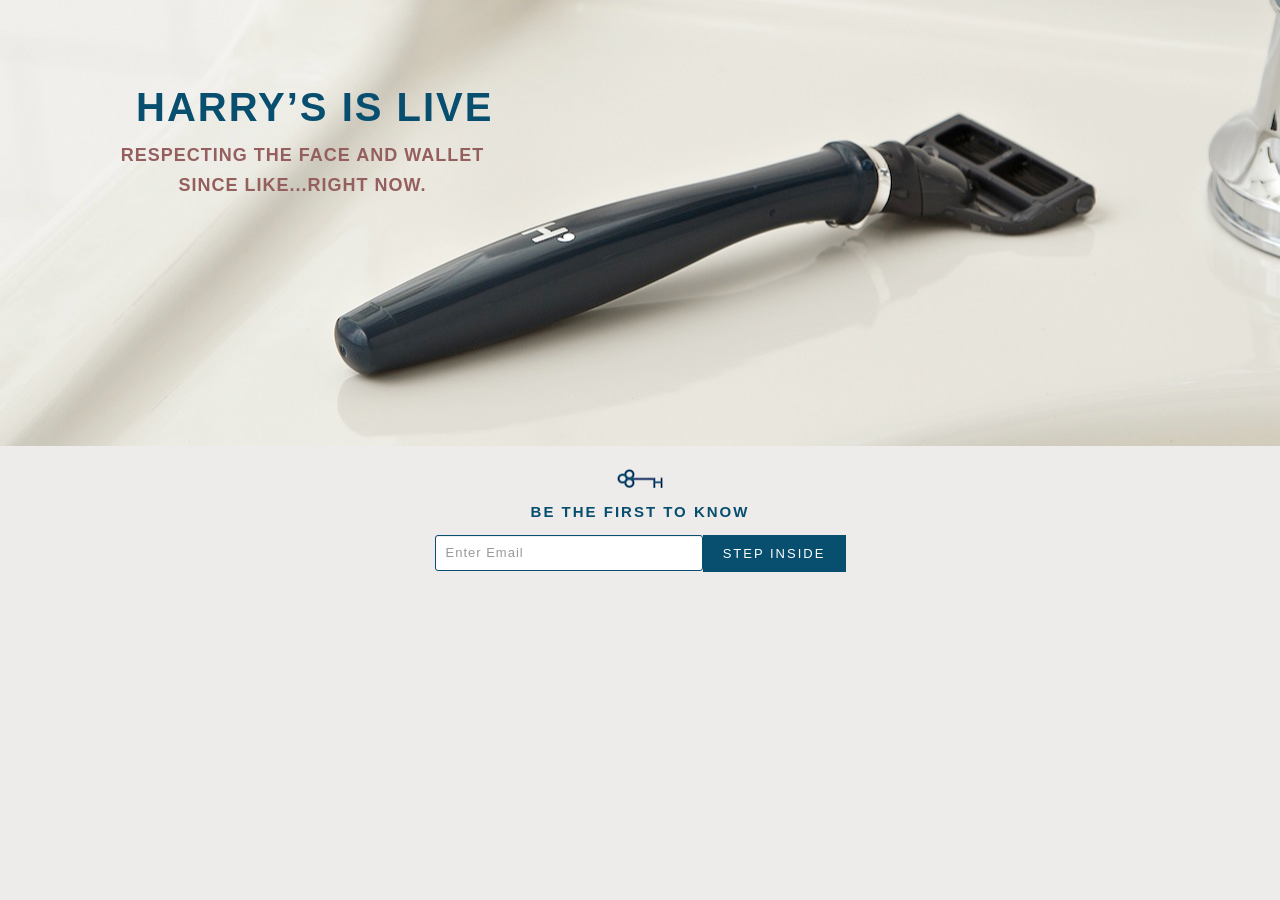
<file: index.html>
<!DOCTYPE html>
<!--[if lt IE 7 ]> <html class="ie6 home"> <![endif]-->
<!--[if IE 7 ]>    <html class="ie7 home"> <![endif]-->
<!--[if IE 8 ]>    <html class="ie8 home"> <![endif]-->
<!--[if IE 9 ]>    <html class="ie9 home"> <![endif]-->
<!--[if (gt IE 9)|!(IE)]><!--> <html class="home"> <!--<![endif]-->
<head>
  <title>Harry&#8217;s &ndash; Tell Friends, Shave for Free</title>
  <link rel="icon" href="/assets/favicon-96636bffc90b6c277bdfd030a4a3bae54dead08f79fb4b102af1c61598b16f72.ico" type="image/x-icon">
  <link rel="shortcut icon" href="/assets/favicon-96636bffc90b6c277bdfd030a4a3bae54dead08f79fb4b102af1c61598b16f72.ico" type="image/x-icon">

  <meta property="og:title" content="Harry’s is coming!"/>
  <meta property="og:description" content="Shaving is evolving. Didn’t want to leave you all behind. Check out Harry’s here."/>
  <meta property="og:image" content="/assets/refer/truman-78122762ee3b3c82baff46260dd26ccaadf19d395eca03bfa6267736256051b0.png"/>
  <meta property="og:url" content="https://chris-prelaunchr.herokuapp.com/"/>
  <link rel="stylesheet" href="./assets/index.css" />
  <meta name="csrf-param" content="authenticity_token" />
<meta name="csrf-token" content="beIaFbYQfdUB5M6aE662ikZbR28MMkmDkvpyDPdymnLw2ElAlflossi1E26T9Hh3rB6kIC402vzH1bhxZAI8Ig==" />
</head>
<body id="home">

<div class="hero">
  <p class="large brandon">Harry&#8217;s is live</p>
  <p class="small brandon">Respecting the Face and Wallet<br>Since Like...Right Now.</p>
</div>

<div class="form-wrap clearfix ">
    <div class="key"></div>
<p class="byline brandon">Be the first to know</p>
<form class="new_user" id="new_user" action="/users/create" accept-charset="UTF-8" method="post"><input name="utf8" type="hidden" value="&#x2713;" /><input type="hidden" name="authenticity_token" value="F/q96QI5hv6vzMjeE4icZheaVxKi0AdRKDDUHfTMdjWKwO68IdCTmWadFSqT0lKb/d+0XYDWlC59Hx5gZ7zQZQ==" />
  <input placeholder="Enter Email" class="email brandon" type="text" name="user[email]" id="user_email" />
  <input class="submit brandon" name="commit" type="submit" value="Step Inside" />
</form>
</div>


</body>
</html>
</file>
<file: assets/index.css>
html{color:#000;background:#FFF}body,div,dl,dt,dd,ul,ol,li,h1,h2,h3,h4,h5,h6,pre,code,form,fieldset,legend,input,textarea,p,blockquote,th,td{margin:0;padding:0}table{border-collapse:collapse;border-spacing:0}fieldset,img{border:0}address,caption,cite,code,dfn,em,strong,th,var{font-style:normal;font-weight:normal}ol,ul{list-style:none}caption,th{text-align:left}h1,h2,h3,h4,h5,h6{font-size:100%;font-weight:normal}q:before,q:after{content:''}abbr,acronym{border:0;font-variant:normal}sup{vertical-align:text-top}sub{vertical-align:text-bottom}input,textarea,select{font-family:inherit;font-size:inherit;font-weight:inherit}input,textarea,select{*font-size:100%}legend{color:#000}#yui3-css-stamp.cssreset{display:none}/*!
 * Bootstrap v2.0.4
 *
 * Copyright 2012 Twitter, Inc
 * Licensed under the Apache License v2.0
 * http://www.apache.org/licenses/LICENSE-2.0
 *
 * Designed and built with all the love in the world @twitter by @mdo and @fat.
 */.clearfix{*zoom:1}.clearfix:before,.clearfix:after{display:table;content:""}.clearfix:after{clear:both}.hide-text{font:0/0 a;color:transparent;text-shadow:none;background-color:transparent;border:0}.input-block-level{display:block;width:100%;min-height:28px;-webkit-box-sizing:border-box;-moz-box-sizing:border-box;-ms-box-sizing:border-box;box-sizing:border-box}form{margin:0 0 18px}fieldset{padding:0;margin:0;border:0}legend{display:block;width:100%;padding:0;margin-bottom:27px;font-size:19.5px;line-height:36px;color:#333333;border:0;border-bottom:1px solid #e5e5e5}legend small{font-size:13.5px;color:#999999}label,input,button,select,textarea{font-size:13px;font-weight:normal;line-height:18px}input,button,select,textarea{font-family:"Helvetica Neue", Helvetica, Arial, sans-serif}label{display:block;margin-bottom:5px}select,textarea,input[type="text"],input[type="password"],input[type="datetime"],input[type="datetime-local"],input[type="date"],input[type="month"],input[type="time"],input[type="week"],input[type="number"],input[type="email"],input[type="url"],input[type="search"],input[type="tel"],input[type="color"],.uneditable-input{display:inline-block;height:18px;padding:4px;margin-bottom:9px;font-size:13px;line-height:18px;color:#555555}input,textarea{width:210px}textarea{height:auto}textarea,input[type="text"],input[type="password"],input[type="datetime"],input[type="datetime-local"],input[type="date"],input[type="month"],input[type="time"],input[type="week"],input[type="number"],input[type="email"],input[type="url"],input[type="search"],input[type="tel"],input[type="color"],.uneditable-input{background-color:#ffffff;border:1px solid #cccccc;-webkit-border-radius:3px;-moz-border-radius:3px;border-radius:3px;-webkit-box-shadow:inset 0 1px 1px rgba(0,0,0,0.075);-moz-box-shadow:inset 0 1px 1px rgba(0,0,0,0.075);box-shadow:inset 0 1px 1px rgba(0,0,0,0.075);-webkit-transition:border linear 0.2s, box-shadow linear 0.2s;-moz-transition:border linear 0.2s, box-shadow linear 0.2s;-ms-transition:border linear 0.2s, box-shadow linear 0.2s;-o-transition:border linear 0.2s, box-shadow linear 0.2s;transition:border linear 0.2s, box-shadow linear 0.2s}textarea:focus,input[type="text"]:focus,input[type="password"]:focus,input[type="datetime"]:focus,input[type="datetime-local"]:focus,input[type="date"]:focus,input[type="month"]:focus,input[type="time"]:focus,input[type="week"]:focus,input[type="number"]:focus,input[type="email"]:focus,input[type="url"]:focus,input[type="search"]:focus,input[type="tel"]:focus,input[type="color"]:focus,.uneditable-input:focus{border-color:rgba(82,168,236,0.8);outline:0;outline:thin dotted \9;-webkit-box-shadow:inset 0 1px 1px rgba(0,0,0,0.075),0 0 8px rgba(82,168,236,0.6);-moz-box-shadow:inset 0 1px 1px rgba(0,0,0,0.075),0 0 8px rgba(82,168,236,0.6);box-shadow:inset 0 1px 1px rgba(0,0,0,0.075),0 0 8px rgba(82,168,236,0.6)}input[type="radio"],input[type="checkbox"]{margin:3px 0;*margin-top:0;line-height:normal;cursor:pointer}input[type="submit"],input[type="reset"],input[type="button"],input[type="radio"],input[type="checkbox"]{width:auto}.uneditable-textarea{width:auto;height:auto}select,input[type="file"]{height:28px;*margin-top:4px;line-height:28px}select{width:220px;border:1px solid #bbb}select[multiple],select[size]{height:auto}select:focus,input[type="file"]:focus,input[type="radio"]:focus,input[type="checkbox"]:focus{outline:thin dotted #333;outline:5px auto -webkit-focus-ring-color;outline-offset:-2px}.radio,.checkbox{min-height:18px;padding-left:18px}.radio input[type="radio"],.checkbox input[type="checkbox"]{float:left;margin-left:-18px}.controls>.radio:first-child,.controls>.checkbox:first-child{padding-top:5px}.radio.inline,.checkbox.inline{display:inline-block;padding-top:5px;margin-bottom:0;vertical-align:middle}.radio.inline+.radio.inline,.checkbox.inline+.checkbox.inline{margin-left:10px}.input-mini{width:60px}.input-small{width:90px}.input-medium{width:150px}.input-large{width:210px}.input-xlarge{width:270px}.input-xxlarge{width:530px}input[class*="span"],select[class*="span"],textarea[class*="span"],.uneditable-input[class*="span"],.row-fluid input[class*="span"],.row-fluid select[class*="span"],.row-fluid textarea[class*="span"],.row-fluid .uneditable-input[class*="span"]{float:none;margin-left:0}.input-append input[class*="span"],.input-append .uneditable-input[class*="span"],.input-prepend input[class*="span"],.input-prepend .uneditable-input[class*="span"],.row-fluid .input-prepend [class*="span"],.row-fluid .input-append [class*="span"]{display:inline-block}input,textarea,.uneditable-input{margin-left:0}input.span12,textarea.span12,.uneditable-input.span12{width:930px}input.span11,textarea.span11,.uneditable-input.span11{width:850px}input.span10,textarea.span10,.uneditable-input.span10{width:770px}input.span9,textarea.span9,.uneditable-input.span9{width:690px}input.span8,textarea.span8,.uneditable-input.span8{width:610px}input.span7,textarea.span7,.uneditable-input.span7{width:530px}input.span6,textarea.span6,.uneditable-input.span6{width:450px}input.span5,textarea.span5,.uneditable-input.span5{width:370px}input.span4,textarea.span4,.uneditable-input.span4{width:290px}input.span3,textarea.span3,.uneditable-input.span3{width:210px}input.span2,textarea.span2,.uneditable-input.span2{width:130px}input.span1,textarea.span1,.uneditable-input.span1{width:50px}input[disabled],select[disabled],textarea[disabled],input[readonly],select[readonly],textarea[readonly]{cursor:not-allowed;background-color:#eeeeee;border-color:#ddd}input[type="radio"][disabled],input[type="checkbox"][disabled],input[type="radio"][readonly],input[type="checkbox"][readonly]{background-color:transparent}.control-group.warning>label,.control-group.warning .help-block,.control-group.warning .help-inline{color:#c09853}.control-group.warning .checkbox,.control-group.warning .radio,.control-group.warning input,.control-group.warning select,.control-group.warning textarea{color:#c09853;border-color:#c09853}.control-group.warning .checkbox:focus,.control-group.warning .radio:focus,.control-group.warning input:focus,.control-group.warning select:focus,.control-group.warning textarea:focus{border-color:#a47e3c;-webkit-box-shadow:0 0 6px #dbc59e;-moz-box-shadow:0 0 6px #dbc59e;box-shadow:0 0 6px #dbc59e}.control-group.warning .input-prepend .add-on,.control-group.warning .input-append .add-on{color:#c09853;background-color:#fcf8e3;border-color:#c09853}.control-group.error>label,.control-group.error .help-block,.control-group.error .help-inline{color:#b94a48}.control-group.error .checkbox,.control-group.error .radio,.control-group.error input,.control-group.error select,.control-group.error textarea{color:#b94a48;border-color:#b94a48}.control-group.error .checkbox:focus,.control-group.error .radio:focus,.control-group.error input:focus,.control-group.error select:focus,.control-group.error textarea:focus{border-color:#953b39;-webkit-box-shadow:0 0 6px #d59392;-moz-box-shadow:0 0 6px #d59392;box-shadow:0 0 6px #d59392}.control-group.error .input-prepend .add-on,.control-group.error .input-append .add-on{color:#b94a48;background-color:#f2dede;border-color:#b94a48}.control-group.success>label,.control-group.success .help-block,.control-group.success .help-inline{color:#468847}.control-group.success .checkbox,.control-group.success .radio,.control-group.success input,.control-group.success select,.control-group.success textarea{color:#468847;border-color:#468847}.control-group.success .checkbox:focus,.control-group.success .radio:focus,.control-group.success input:focus,.control-group.success select:focus,.control-group.success textarea:focus{border-color:#356635;-webkit-box-shadow:0 0 6px #7aba7b;-moz-box-shadow:0 0 6px #7aba7b;box-shadow:0 0 6px #7aba7b}.control-group.success .input-prepend .add-on,.control-group.success .input-append .add-on{color:#468847;background-color:#dff0d8;border-color:#468847}input:focus:required:invalid,textarea:focus:required:invalid,select:focus:required:invalid{color:#b94a48;border-color:#ee5f5b}input:focus:required:invalid:focus,textarea:focus:required:invalid:focus,select:focus:required:invalid:focus{border-color:#e9322d;-webkit-box-shadow:0 0 6px #f8b9b7;-moz-box-shadow:0 0 6px #f8b9b7;box-shadow:0 0 6px #f8b9b7}.form-actions{padding:17px 20px 18px;margin-top:18px;margin-bottom:18px;background-color:#f5f5f5;border-top:1px solid #e5e5e5;*zoom:1}.form-actions:before,.form-actions:after{display:table;content:""}.form-actions:after{clear:both}.uneditable-input{overflow:hidden;white-space:nowrap;cursor:not-allowed;background-color:#ffffff;border-color:#eee;-webkit-box-shadow:inset 0 1px 2px rgba(0,0,0,0.025);-moz-box-shadow:inset 0 1px 2px rgba(0,0,0,0.025);box-shadow:inset 0 1px 2px rgba(0,0,0,0.025)}:-moz-placeholder{color:#999999}:-ms-input-placeholder{color:#999999}::-webkit-input-placeholder{color:#999999}.help-block,.help-inline{color:#555555}.help-block{display:block;margin-bottom:9px}.help-inline{display:inline-block;*display:inline;*zoom:1;vertical-align:middle;padding-left:5px}.input-prepend,.input-append{margin-bottom:5px}.input-prepend input,.input-append input,.input-prepend select,.input-append select,.input-prepend .uneditable-input,.input-append .uneditable-input{position:relative;margin-bottom:0;*margin-left:0;vertical-align:middle;-webkit-border-radius:0 3px 3px 0;-moz-border-radius:0 3px 3px 0;border-radius:0 3px 3px 0}.input-prepend input:focus,.input-append input:focus,.input-prepend select:focus,.input-append select:focus,.input-prepend .uneditable-input:focus,.input-append .uneditable-input:focus{z-index:2}.input-prepend .uneditable-input,.input-append .uneditable-input{border-left-color:#ccc}.input-prepend .add-on,.input-append .add-on{display:inline-block;width:auto;height:18px;min-width:16px;padding:4px 5px;font-weight:normal;line-height:18px;text-align:center;text-shadow:0 1px 0 #ffffff;vertical-align:middle;background-color:#eeeeee;border:1px solid #ccc}.input-prepend .add-on,.input-append .add-on,.input-prepend .btn,.input-append .btn{margin-left:-1px;-webkit-border-radius:0;-moz-border-radius:0;border-radius:0}.input-prepend .active,.input-append .active{background-color:#a9dba9;border-color:#46a546}.input-prepend .add-on,.input-prepend .btn{margin-right:-1px}.input-prepend .add-on:first-child,.input-prepend .btn:first-child{-webkit-border-radius:3px 0 0 3px;-moz-border-radius:3px 0 0 3px;border-radius:3px 0 0 3px}.input-append input,.input-append select,.input-append .uneditable-input{-webkit-border-radius:3px 0 0 3px;-moz-border-radius:3px 0 0 3px;border-radius:3px 0 0 3px}.input-append .uneditable-input{border-right-color:#ccc;border-left-color:#eee}.input-append .add-on:last-child,.input-append .btn:last-child{-webkit-border-radius:0 3px 3px 0;-moz-border-radius:0 3px 3px 0;border-radius:0 3px 3px 0}.input-prepend.input-append input,.input-prepend.input-append select,.input-prepend.input-append .uneditable-input{-webkit-border-radius:0;-moz-border-radius:0;border-radius:0}.input-prepend.input-append .add-on:first-child,.input-prepend.input-append .btn:first-child{margin-right:-1px;-webkit-border-radius:3px 0 0 3px;-moz-border-radius:3px 0 0 3px;border-radius:3px 0 0 3px}.input-prepend.input-append .add-on:last-child,.input-prepend.input-append .btn:last-child{margin-left:-1px;-webkit-border-radius:0 3px 3px 0;-moz-border-radius:0 3px 3px 0;border-radius:0 3px 3px 0}.search-query{padding-right:14px;padding-right:4px \9;padding-left:14px;padding-left:4px \9;margin-bottom:0;-webkit-border-radius:14px;-moz-border-radius:14px;border-radius:14px}.form-search input,.form-inline input,.form-horizontal input,.form-search textarea,.form-inline textarea,.form-horizontal textarea,.form-search select,.form-inline select,.form-horizontal select,.form-search .help-inline,.form-inline .help-inline,.form-horizontal .help-inline,.form-search .uneditable-input,.form-inline .uneditable-input,.form-horizontal .uneditable-input,.form-search .input-prepend,.form-inline .input-prepend,.form-horizontal .input-prepend,.form-search .input-append,.form-inline .input-append,.form-horizontal .input-append{display:inline-block;*display:inline;*zoom:1;margin-bottom:0}.form-search .hide,.form-inline .hide,.form-horizontal .hide{display:none}.form-search label,.form-inline label{display:inline-block}.form-search .input-append,.form-inline .input-append,.form-search .input-prepend,.form-inline .input-prepend{margin-bottom:0}.form-search .radio,.form-search .checkbox,.form-inline .radio,.form-inline .checkbox{padding-left:0;margin-bottom:0;vertical-align:middle}.form-search .radio input[type="radio"],.form-search .checkbox input[type="checkbox"],.form-inline .radio input[type="radio"],.form-inline .checkbox input[type="checkbox"]{float:left;margin-right:3px;margin-left:0}.control-group{margin-bottom:9px}legend+.control-group{margin-top:18px;-webkit-margin-top-collapse:separate}.form-horizontal .control-group{margin-bottom:18px;*zoom:1}.form-horizontal .control-group:before,.form-horizontal .control-group:after{display:table;content:""}.form-horizontal .control-group:after{clear:both}.form-horizontal .control-label{float:left;width:140px;padding-top:5px;text-align:right}.form-horizontal .controls{*display:inline-block;*padding-left:20px;margin-left:160px;*margin-left:0}.form-horizontal .controls:first-child{*padding-left:160px}.form-horizontal .help-block{margin-top:9px;margin-bottom:0}.form-horizontal .form-actions{padding-left:160px}.btn{display:inline-block;*display:inline;*zoom:1;padding:4px 10px 4px;margin-bottom:0;font-size:13px;line-height:18px;*line-height:20px;color:#333333;text-align:center;text-shadow:0 1px 1px rgba(255,255,255,0.75);vertical-align:middle;cursor:pointer;background-color:#f5f5f5;background-image:-moz-linear-gradient(top, #fff, #e6e6e6);background-image:-ms-linear-gradient(top, #fff, #e6e6e6);background-image:-webkit-gradient(linear, 0 0, 0 100%, from(#fff), to(#e6e6e6));background-image:-webkit-linear-gradient(top, #fff, #e6e6e6);background-image:-o-linear-gradient(top, #fff, #e6e6e6);background-image:linear-gradient(top, #fff, #e6e6e6);background-repeat:repeat-x;filter:progid:DXImageTransform.Microsoft.gradient(startColorstr='#ffffff', endColorstr='#e6e6e6', GradientType=0);border-color:#e6e6e6 #e6e6e6 #bfbfbf;border-color:rgba(0,0,0,0.1) rgba(0,0,0,0.1) rgba(0,0,0,0.25);*background-color:#e6e6e6;filter:progid:DXImageTransform.Microsoft.gradient(enabled = false);border:1px solid #cccccc;*border:0;border-bottom-color:#b3b3b3;-webkit-border-radius:4px;-moz-border-radius:4px;border-radius:4px;*margin-left:.3em;-webkit-box-shadow:inset 0 1px 0 rgba(255,255,255,0.2),0 1px 2px rgba(0,0,0,0.05);-moz-box-shadow:inset 0 1px 0 rgba(255,255,255,0.2),0 1px 2px rgba(0,0,0,0.05);box-shadow:inset 0 1px 0 rgba(255,255,255,0.2),0 1px 2px rgba(0,0,0,0.05)}.btn:hover,.btn:active,.btn.active,.btn.disabled,.btn[disabled]{background-color:#e6e6e6;*background-color:#d9d9d9}.btn:active,.btn.active{background-color:#cccccc \9}.btn:first-child{*margin-left:0}.btn:hover{color:#333333;text-decoration:none;background-color:#e6e6e6;*background-color:#d9d9d9;background-position:0 -15px;-webkit-transition:background-position 0.1s linear;-moz-transition:background-position 0.1s linear;-ms-transition:background-position 0.1s linear;-o-transition:background-position 0.1s linear;transition:background-position 0.1s linear}.btn:focus{outline:thin dotted #333;outline:5px auto -webkit-focus-ring-color;outline-offset:-2px}.btn.active,.btn:active{background-color:#e6e6e6;background-color:#d9d9d9 \9;background-image:none;outline:0;-webkit-box-shadow:inset 0 2px 4px rgba(0,0,0,0.15),0 1px 2px rgba(0,0,0,0.05);-moz-box-shadow:inset 0 2px 4px rgba(0,0,0,0.15),0 1px 2px rgba(0,0,0,0.05);box-shadow:inset 0 2px 4px rgba(0,0,0,0.15),0 1px 2px rgba(0,0,0,0.05)}.btn.disabled,.btn[disabled]{cursor:default;background-color:#e6e6e6;background-image:none;opacity:0.65;filter:alpha(opacity=65);-webkit-box-shadow:none;-moz-box-shadow:none;box-shadow:none}.btn-large{padding:9px 14px;font-size:15px;line-height:normal;-webkit-border-radius:5px;-moz-border-radius:5px;border-radius:5px}.btn-large [class^="icon-"]{margin-top:1px}.btn-small{padding:5px 9px;font-size:11px;line-height:16px}.btn-small [class^="icon-"]{margin-top:-1px}.btn-mini{padding:2px 6px;font-size:11px;line-height:14px}.btn-primary,.btn-primary:hover,.btn-warning,.btn-warning:hover,.btn-danger,.btn-danger:hover,.btn-success,.btn-success:hover,.btn-info,.btn-info:hover,.btn-inverse,.btn-inverse:hover{color:#ffffff;text-shadow:0 -1px 0 rgba(0,0,0,0.25)}.btn-primary.active,.btn-warning.active,.btn-danger.active,.btn-success.active,.btn-info.active,.btn-inverse.active{color:rgba(255,255,255,0.75)}.btn{border-color:#ccc;border-color:rgba(0,0,0,0.1) rgba(0,0,0,0.1) rgba(0,0,0,0.25)}.btn-primary{background-color:#0074cc;background-image:-moz-linear-gradient(top, #08c, #05c);background-image:-ms-linear-gradient(top, #08c, #05c);background-image:-webkit-gradient(linear, 0 0, 0 100%, from(#08c), to(#05c));background-image:-webkit-linear-gradient(top, #08c, #05c);background-image:-o-linear-gradient(top, #08c, #05c);background-image:linear-gradient(top, #08c, #05c);background-repeat:repeat-x;filter:progid:DXImageTransform.Microsoft.gradient(startColorstr='#0088cc', endColorstr='#0055cc', GradientType=0);border-color:#0055cc #0055cc #003580;border-color:rgba(0,0,0,0.1) rgba(0,0,0,0.1) rgba(0,0,0,0.25);*background-color:#0055cc;filter:progid:DXImageTransform.Microsoft.gradient(enabled = false)}.btn-primary:hover,.btn-primary:active,.btn-primary.active,.btn-primary.disabled,.btn-primary[disabled]{background-color:#0055cc;*background-color:#004ab3}.btn-primary:active,.btn-primary.active{background-color:#004099 \9}.btn-warning{background-color:#faa732;background-image:-moz-linear-gradient(top, #fbb450, #f89406);background-image:-ms-linear-gradient(top, #fbb450, #f89406);background-image:-webkit-gradient(linear, 0 0, 0 100%, from(#fbb450), to(#f89406));background-image:-webkit-linear-gradient(top, #fbb450, #f89406);background-image:-o-linear-gradient(top, #fbb450, #f89406);background-image:linear-gradient(top, #fbb450, #f89406);background-repeat:repeat-x;filter:progid:DXImageTransform.Microsoft.gradient(startColorstr='#fbb450', endColorstr='#f89406', GradientType=0);border-color:#f89406 #f89406 #ad6704;border-color:rgba(0,0,0,0.1) rgba(0,0,0,0.1) rgba(0,0,0,0.25);*background-color:#f89406;filter:progid:DXImageTransform.Microsoft.gradient(enabled = false)}.btn-warning:hover,.btn-warning:active,.btn-warning.active,.btn-warning.disabled,.btn-warning[disabled]{background-color:#f89406;*background-color:#df8505}.btn-warning:active,.btn-warning.active{background-color:#c67605 \9}.btn-danger{background-color:#da4f49;background-image:-moz-linear-gradient(top, #ee5f5b, #bd362f);background-image:-ms-linear-gradient(top, #ee5f5b, #bd362f);background-image:-webkit-gradient(linear, 0 0, 0 100%, from(#ee5f5b), to(#bd362f));background-image:-webkit-linear-gradient(top, #ee5f5b, #bd362f);background-image:-o-linear-gradient(top, #ee5f5b, #bd362f);background-image:linear-gradient(top, #ee5f5b, #bd362f);background-repeat:repeat-x;filter:progid:DXImageTransform.Microsoft.gradient(startColorstr='#ee5f5b', endColorstr='#bd362f', GradientType=0);border-color:#bd362f #bd362f #802420;border-color:rgba(0,0,0,0.1) rgba(0,0,0,0.1) rgba(0,0,0,0.25);*background-color:#bd362f;filter:progid:DXImageTransform.Microsoft.gradient(enabled = false)}.btn-danger:hover,.btn-danger:active,.btn-danger.active,.btn-danger.disabled,.btn-danger[disabled]{background-color:#bd362f;*background-color:#a9302a}.btn-danger:active,.btn-danger.active{background-color:#942a25 \9}.btn-success{background-color:#5bb75b;background-image:-moz-linear-gradient(top, #62c462, #51a351);background-image:-ms-linear-gradient(top, #62c462, #51a351);background-image:-webkit-gradient(linear, 0 0, 0 100%, from(#62c462), to(#51a351));background-image:-webkit-linear-gradient(top, #62c462, #51a351);background-image:-o-linear-gradient(top, #62c462, #51a351);background-image:linear-gradient(top, #62c462, #51a351);background-repeat:repeat-x;filter:progid:DXImageTransform.Microsoft.gradient(startColorstr='#62c462', endColorstr='#51a351', GradientType=0);border-color:#51a351 #51a351 #387038;border-color:rgba(0,0,0,0.1) rgba(0,0,0,0.1) rgba(0,0,0,0.25);*background-color:#51a351;filter:progid:DXImageTransform.Microsoft.gradient(enabled = false)}.btn-success:hover,.btn-success:active,.btn-success.active,.btn-success.disabled,.btn-success[disabled]{background-color:#51a351;*background-color:#499249}.btn-success:active,.btn-success.active{background-color:#408140 \9}.btn-info{background-color:#49afcd;background-image:-moz-linear-gradient(top, #5bc0de, #2f96b4);background-image:-ms-linear-gradient(top, #5bc0de, #2f96b4);background-image:-webkit-gradient(linear, 0 0, 0 100%, from(#5bc0de), to(#2f96b4));background-image:-webkit-linear-gradient(top, #5bc0de, #2f96b4);background-image:-o-linear-gradient(top, #5bc0de, #2f96b4);background-image:linear-gradient(top, #5bc0de, #2f96b4);background-repeat:repeat-x;filter:progid:DXImageTransform.Microsoft.gradient(startColorstr='#5bc0de', endColorstr='#2f96b4', GradientType=0);border-color:#2f96b4 #2f96b4 #1f6377;border-color:rgba(0,0,0,0.1) rgba(0,0,0,0.1) rgba(0,0,0,0.25);*background-color:#2f96b4;filter:progid:DXImageTransform.Microsoft.gradient(enabled = false)}.btn-info:hover,.btn-info:active,.btn-info.active,.btn-info.disabled,.btn-info[disabled]{background-color:#2f96b4;*background-color:#2a85a0}.btn-info:active,.btn-info.active{background-color:#24748c \9}.btn-inverse{background-color:#414141;background-image:-moz-linear-gradient(top, #555, #222);background-image:-ms-linear-gradient(top, #555, #222);background-image:-webkit-gradient(linear, 0 0, 0 100%, from(#555), to(#222));background-image:-webkit-linear-gradient(top, #555, #222);background-image:-o-linear-gradient(top, #555, #222);background-image:linear-gradient(top, #555, #222);background-repeat:repeat-x;filter:progid:DXImageTransform.Microsoft.gradient(startColorstr='#555555', endColorstr='#222222', GradientType=0);border-color:#222222 #222222 #000000;border-color:rgba(0,0,0,0.1) rgba(0,0,0,0.1) rgba(0,0,0,0.25);*background-color:#222222;filter:progid:DXImageTransform.Microsoft.gradient(enabled = false)}.btn-inverse:hover,.btn-inverse:active,.btn-inverse.active,.btn-inverse.disabled,.btn-inverse[disabled]{background-color:#222222;*background-color:#151515}.btn-inverse:active,.btn-inverse.active{background-color:#080808 \9}button.btn,input[type="submit"].btn{*padding-top:2px;*padding-bottom:2px}button.btn::-moz-focus-inner,input[type="submit"].btn::-moz-focus-inner{padding:0;border:0}button.btn.btn-large,input[type="submit"].btn.btn-large{*padding-top:7px;*padding-bottom:7px}button.btn.btn-small,input[type="submit"].btn.btn-small{*padding-top:3px;*padding-bottom:3px}button.btn.btn-mini,input[type="submit"].btn.btn-mini{*padding-top:1px;*padding-bottom:1px}form{margin-bottom:0}.clearfix:before,.clearfix:after{content:" ";display:table}.clearfix:after{clear:both}html.home{background:#EDECEA}#home{padding-bottom:50px}#home .page-content{width:1400px;margin:0 auto}#home .hero{width:100%;height:446px;background:url(./home/hero.jpg) center center no-repeat;background-size:1600px 446px;overflow:hidden;position:relative;letter-spacing:.09em;margin:0 auto}#home .hero .large{font-weight:bold;font-size:40px;color:#074E6F;text-transform:uppercase;margin:85px 0 0 136px;position:relative;z-index:2;letter-spacing:2px}#home .hero .small{font-weight:bold;color:#955F5D;font-size:18px;margin:10px 0 0 115px;line-height:30px;position:relative;z-index:2;text-transform:uppercase;text-align:center;width:375px;letter-spacing:1px}#home .form-wrap{height:80px;width:411px;margin:23px auto 0}#home .form-wrap .key{width:46px;height:19px;margin:0 auto;background:url(./home/key.png) 0 0 no-repeat;background-size:46px 19px}#home .form-wrap .byline{font-size:15px;text-transform:uppercase;color:#074E6F;text-align:center;font-weight:bold;letter-spacing:2px;margin:15px 0}#home .form-wrap .email{float:left;font-size:13px;padding:8px 0 8px 10px;border:1px solid #074E6F;width:256px;outline:none;letter-spacing:1px}#home .form-wrap .submit{width:143px;background:#074E6F;float:left;height:37px;line-height:37px;color:#FFF;font-size:13px;text-transform:uppercase;border:0;letter-spacing:2px}#home .form-wrap.ended{width:500px;margin-top:27px}#home .form-wrap.ended .thanks{text-transform:uppercase;font-weight:500;color:#074e6f;text-align:center;font-size:22px;letter-spacing:1px;line-height:36px;margin-bottom:14px}#home .form-wrap.ended .compiling{text-transform:uppercase;letter-spacing:1px;font-size:14px;line-height:30px;color:#555556;text-align:center;font-weight:500;margin-bottom:24px}#home .form-wrap.ended .go-to{font-style:italic;font-size:16px;letter-spacing:1px;text-align:center;margin-bottom:25px}#home .form-wrap.ended .go-to a{color:#074e6f;font-size:19px;font-weight:bold;text-transform:uppercase;font-style:normal;text-decoration:none}#home .form-wrap.ended .go-to a:hover{color:#955F5D}#home .form-wrap.ended .again{font-weight:500;color:#555556;text-transform:uppercase;font-size:14px;text-align:center}#home .form-wrap.ended{width:500px;margin-top:27px}#home .form-wrap.ended .thanks{text-transform:uppercase;font-weight:500;color:#074e6f;text-align:center;font-size:22px;letter-spacing:1px;line-height:36px;margin-bottom:14px}#home .form-wrap.ended .compiling{text-transform:uppercase;letter-spacing:1px;font-size:14px;line-height:30px;color:#555556;text-align:center;font-weight:500;margin-bottom:24px}#home .form-wrap.ended .go-to{font-style:italic;font-size:16px;letter-spacing:1px;text-align:center;margin-bottom:25px}#home .form-wrap.ended .go-to a{color:#074e6f;font-size:19px;font-weight:bold;text-transform:uppercase;font-style:normal;text-decoration:none}#home .form-wrap.ended .go-to a:hover{color:#955F5D}#home .form-wrap.ended .again{font-weight:500;color:#555556;text-transform:uppercase;font-size:14px;text-align:center}.wf-loading .brandon{visibility:hidden}.brandon{font-family:"Brandon Grotesque", "brandon-grotesque", "HelveticaNeue", "Helvetica", "Arial", sans-serif}#refer{background:#FFF}#refer .page-content{width:1120px;margin:0 auto;z-index:0;position:relative}#refer .header{height:50px;background:#074E6F;width:100%;overflow:hidden;z-index:1;position:relative}#refer .header .content{width:315px;margin:0 auto}#refer .header p{float:left;color:#FFF;font-weight:500;text-transform:uppercase;line-height:50px}#refer .header .byline{font-size:14px}#refer .header .logo{font-weight:normal;font-size:0;line-height:0;margin-right:14px;letter-spacing:1px;background:url(/assets/refer/logo-379d200aba1bc9cb5b8c9bfe6ff92b62dbae2be2f8480b19bb9bdbd891b65323.png) 0 0 no-repeat;background-size:106px 19px;height:19px;width:106px;margin-top:15px}#refer .hero{background:#F1F0EE;height:391px;overflow:hidden}#refer .mammoth{width:612px;height:394px;background:url(/assets/refer/mammoth-e9397cfd44de27d6a419ad60640412088baaa01fd7bde587db07033520f5f1e0.png) 0 0 no-repeat;background-size:610px 394px;overflow:hidden;margin-top:15px;float:left}#refer .mammoth .need{color:#FFF;font-size:38px;text-transform:uppercase;font-weight:bold;margin:102px 0 0 72px;display:block;line-height:56px;letter-spacing:4px;text-align:center;width:284px}#refer .share-wrap{float:right;width:400px;text-align:center;text-transform:uppercase;letter-spacing:.13em;margin-right:60px}#refer .share-wrap .why{font-size:16px;color:#555556;font-weight:bold;margin-top:42px}#refer .share-wrap .title{font-size:30px;line-height:40px;text-transform:uppercase;font-weight:bold;color:#074E6F;margin-top:18px;letter-spacing:.13em}#refer .share-wrap .subtitle{color:#565656;font-size:14px;text-transform:none;margin-top:15px}#refer .share-wrap .copy-link{border:1px solid #D1D0C7;background:#FFF;padding:10px 0;width:320px;text-transform:none;font-size:11px;margin:20px auto 0}#refer .share-wrap .social-links{width:120px;height:37px;margin:25px auto 0;text-align:center}#refer .share-wrap .social-links a,#refer .share-wrap .social-links div{display:inline-block}#refer .share-wrap .social-links .fb{background:url(/assets/refer/fb-ebf6f71d708067d6bcae57cf185a4e9c967a32b7ea9216aa0894ce3395871761.png);background-size:27px 27px;width:27px;height:27px}#refer .share-wrap .social-links .twit{background:url(/assets/refer/twit-88cdd3c6eaaf0ce5e02102a9e3f6b9d784ac5f4f07f31324390c220a58270ff0.png);background-size:27px 27px;width:27px;height:27px}#refer .share-wrap .social-links .sep{height:28px;width:1px;background:#BAB9BA;margin:0 20px}#refer .prizes{width:100%;background:#FFF;border-top:1px solid #D2D1C8;padding-bottom:100px}#refer .prizes .page-content{position:relative}#refer .prizes .callout{text-align:center;font-size:16px;color:#074E6F;font-weight:bold;margin:20px 0 0 0;letter-spacing:2px;text-transform:uppercase}#refer .prizes .progress{height:4px;width:100%;background:url(/assets/refer/progress-bg-69e0ca6f56e8d264f57c562940002ecbcb17d262cf8aa423a58b693af0050df0.png) 0 0 repeat-x;background-size:1px 4px;position:absolute;top:100px;z-index:0}#refer .prizes .progress .mover{position:absolute;top:0;left:0}#refer .prizes .progress .mover .bar{background:url(/assets/refer/progress-done-b7c0e9628c5ecf5553381ed3d81c8871dc06a52b9cdfe757f2bd1141ff40c132.png) 0 0 repeat-x;width:165px;height:4px;-webkit-background-size:1px 4px;background-size:1px 4px}#refer .prize-two .progress .mover .bar{width:312px}#refer .prize-three .progress .mover .bar{width:566px}#refer .prize-four .progress .mover .bar{width:820px}#refer .prize-five .progress .mover .bar{width:1120px}#refer .prizes ul.products{height:105px;width:100%;margin-top:30px;position:relative;z-index:1}#refer .prizes .products li.title{height:100%;text-transform:uppercase;color:#074E6F;font-weight:500;font-size:14px;float:left;margin-right:68px;width:165px;font-weight:bold}#refer .prizes .products li.title .friends{margin-top:7px;letter-spacing:2px}#refer .prizes .products li.title .rewards{margin-top:45px;letter-spacing:2px}#refer .prizes .products li.product{height:100%;color:#074E6F;width:125px;margin-right:129px;float:left;position:relative}#refer .prizes .products li.product .circle{height:30px;width:30px;border-radius:15px;border:1px solid #DAD9D2;text-align:center;line-height:30px;color:#868282;overflow:hidden;background:#F1F0EE;font-weight:bold;margin:0 auto}#refer .prizes .products li.product .sep{width:12px;height:2px;background:transparent;margin:13px auto 13px}#refer .prizes .products li.product .caret{width:100%;height:10px;background:url(/images/refer/caret.png) center center no-repeat;background-size:16px 10px;position:absolute;bottom:-15px}#refer .prizes .products li.product.selected .caret{background:url(/images/refer/caret-selected.png) center center no-repeat;background-size:16px 10px}#refer .prizes .products li.product p{text-align:center;font-weight:500}#refer .prizes .products li.product:last-child{margin-right:0}#refer .prizes .products li.product.last{margin-right:0}#refer .prizes .products li.product.selected .circle{background:#995F5E !important;border-color:#995F5E !important;color:#FFF !important}#refer .prizes .products li.product.selected p{color:#995F5E !important}#refer .prizes .products li.product:hover .circle{color:#FFF;background:#074E6F;border-color:#074E6F}#refer .prizes .products li.product .tooltip{height:254px;width:190px;border:4px solid #074E6F;position:absolute;top:-285px;left:-32px;display:none;background:#FFF}#refer .prizes .products li.product .tooltip img{margin:0 auto;display:block}#refer .prizes .products li.product:hover .tooltip{display:block}#refer .prizes p.place{text-align:center;font-size:16px;color:#074E6F;width:100%;font-weight:500;margin-top:30px}#refer .prizes p.place span{color:#995F5E}#refer .prizes p.check{text-align:center;font-size:16px;color:#858181;width:100%;font-weight:500;margin-top:5px}#refer .prizes p.ship{text-align:center;font-size:16px;color:#858181;width:100%;font-weight:500;margin-top:50px}#refer .prizes a.policy{text-align:center;font-size:12px;color:#CCCCCC;width:100%;font-weight:500;margin-top:5px;display:block;text-decoration:none}@media only screen and (min--moz-device-pixel-ratio: 2), only screen and (-o-min-device-pixel-ratio: 2 / 1), only screen and (-webkit-min-device-pixel-ratio: 2), only screen and (min-device-pixel-ratio: 2){#home .hero{background:url(./home/hero.jpg) center center no-repeat;background-size:1600px 446px}#home .form-wrap .key{background:url(./home/key.png) 0 0 no-repeat;background-size:46px 19px}#refer .header .logo{background:url(/assets/refer/logo@2x-8762e0b0af242cb71fb21709d568228d2d5f5dfe592359d89fd4ec5144aad8d9.png) 0 0 no-repeat;background-size:106px 19px}#refer .mammoth{background:url(/assets/refer/mammoth@2x-5244217a369a1ee69e36b22fe882b08ba5dc7b6cf3342dc8f1aa562a5417910e.png) 0 0 no-repeat;background-size:610px 394px}#refer .share-wrap .social-links .fb{background:url(/assets/refer/fb@2x-dfa689c89c26fbd0cd7d93a4c74a14b36fa835e83f5cf0f1107965f5402d009f.png);background-size:27px 27px}#refer .share-wrap .social-links .twit{background:url(/assets/refer/twit@2x-8dc70be361bed1df18029b15a9db7e287e188c92c5787536f02fea6d32a36618.png);background-size:27px 27px}#refer .prizes .progress{background:url(/assets/refer/progress-bg@2x-3a78e8cb15acb2898fd3e1815ecb4934bbf37d590652b257cf819b3ea1c73287.png) 0 0 repeat-x;background-size:1px 4px}#refer .prizes .progress .mover .bar{background:url(/assets/refer/progress-done@2x-dc1644f7e8652fe78764e1589adb82ef969187e2cbba3651fe698d53a59c55ed.png) 0 0 repeat-x;background-size:1px 4px}#refer .prizes .progress .mover .razor{background:url(/images/refer/razor@2x.png) 0 0 no-repeat;background-size:82px 23px}#refer .prizes .products li.product .caret{background:url(/images/refer/caret@2x.png) center center no-repeat;background-size:16px 10px}#refer .prizes .products li.product.selected .caret{background:url(/images/refer/caret-selected@2x.png) center center no-repeat;background-size:16px 10px}}
</file>
